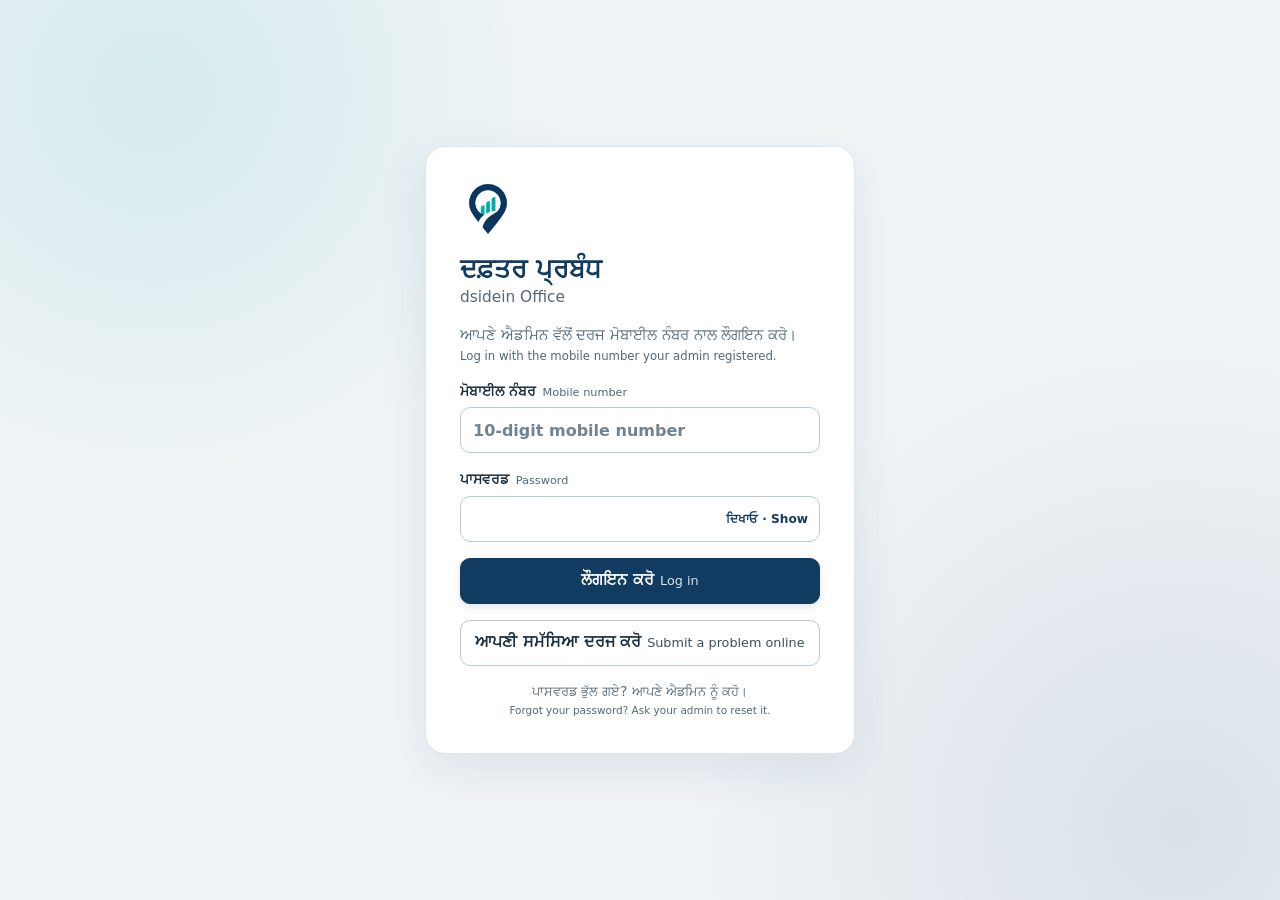
<file: index.html>
<!doctype html>
<html lang="en">
<head>
<meta charset="utf-8">
<meta name="viewport" content="width=device-width, initial-scale=1">
<meta name="robots" content="noindex, nofollow">
<meta name="theme-color" content="#0e3561">
<meta http-equiv="Content-Security-Policy" content="default-src 'self'; script-src 'self'; style-src 'self' 'unsafe-inline' https://fonts.googleapis.com; font-src https://fonts.gstatic.com; img-src 'self' data: blob: https://*.supabase.co; connect-src 'self' https://*.supabase.co wss://*.supabase.co; base-uri 'none'; form-action 'self'; object-src 'none'">
<title>dsidein Office</title>
<link rel="icon" href="favicon.ico" sizes="any">
<link rel="icon" type="image/png" sizes="32x32" href="assets/icons/icon-32.png">
<link rel="apple-touch-icon" href="assets/icons/apple-touch-icon.png">
<link rel="preconnect" href="https://fonts.googleapis.com">
<link rel="preconnect" href="https://fonts.gstatic.com" crossorigin>
<link href="https://fonts.googleapis.com/css2?family=Inter:wght@400;500;600;700&family=Noto+Sans+Gurmukhi:wght@400;500;600;700&display=swap" rel="stylesheet">
<link rel="stylesheet" href="assets/app.css?v=7">
</head>
<body>
  <div id="root"><div class="splash"><span class="spinner"></span></div></div>
  <dialog id="dlg"></dialog>
  <div class="toasts" id="toasts" aria-live="polite"></div>
  <script type="module" src="assets/app.js?v=7"></script>
</body>
</html>
</file>
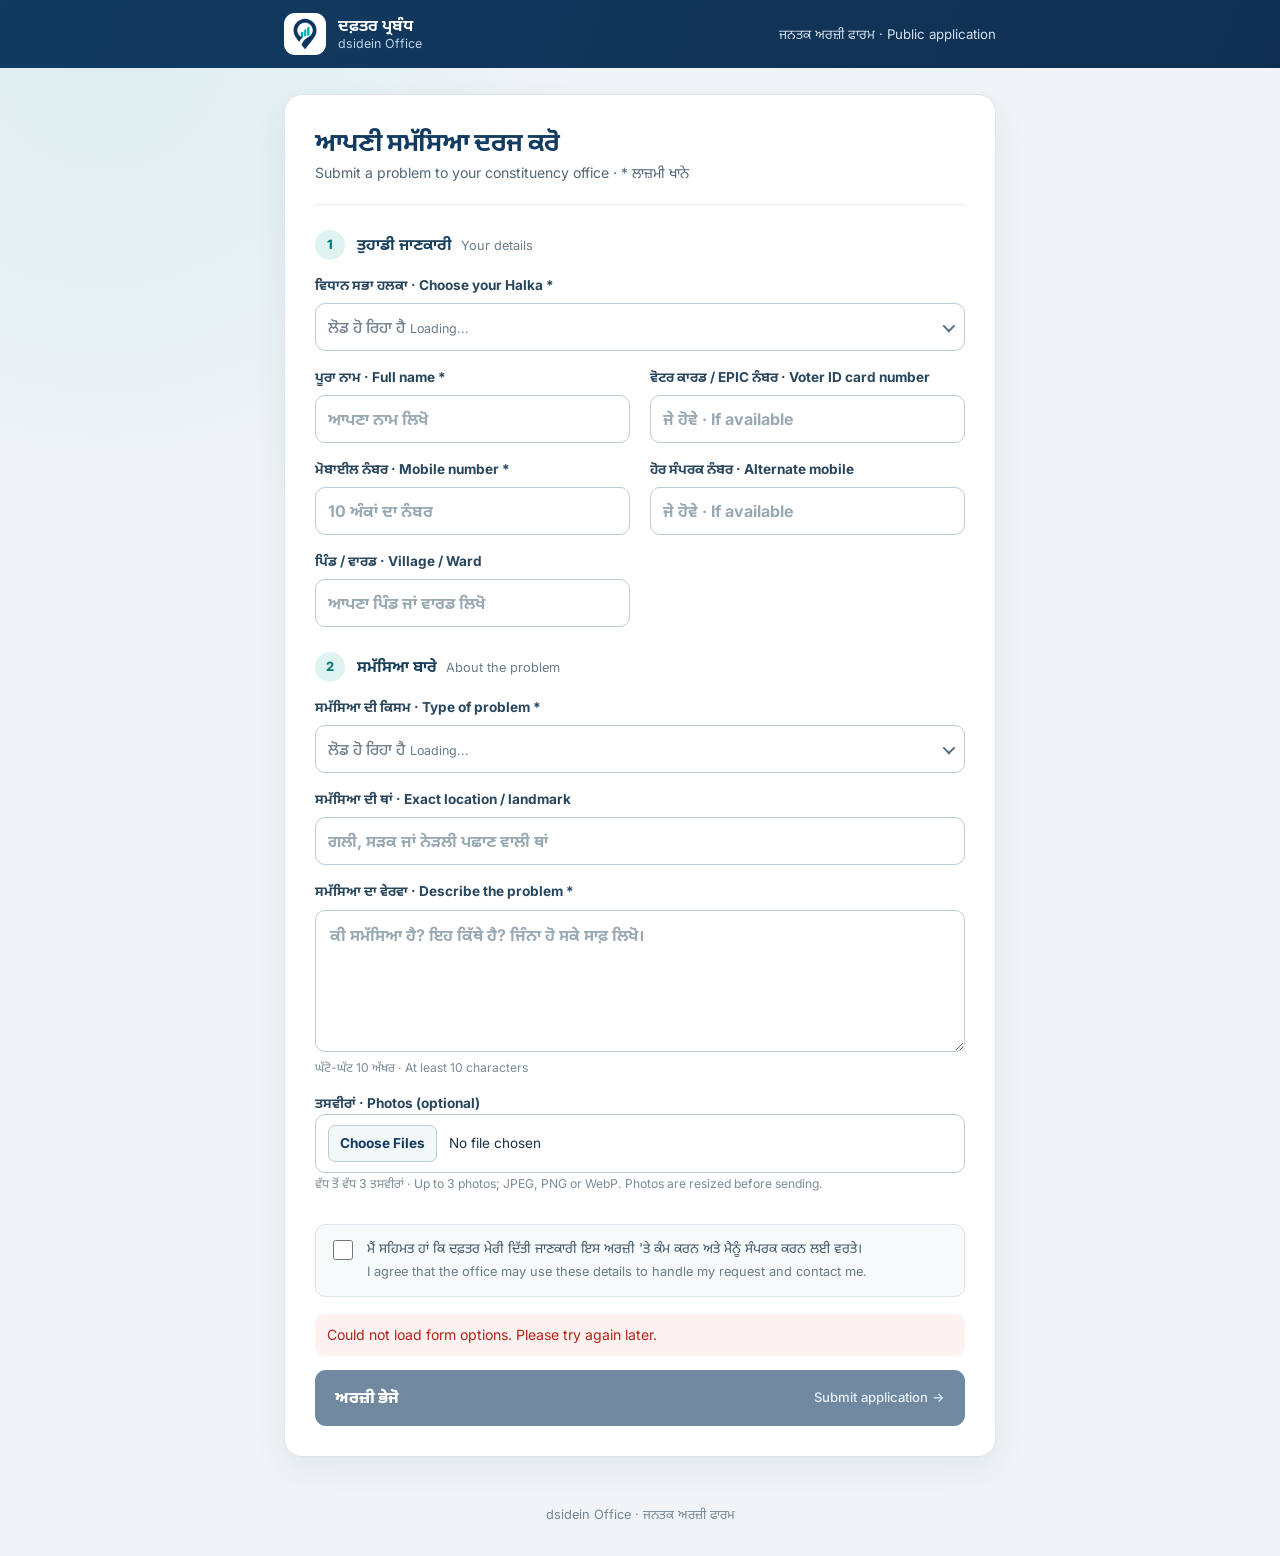
<file: apply/index.html>
<!doctype html>
<html lang="pa">
<head>
<meta charset="utf-8">
<meta name="viewport" content="width=device-width, initial-scale=1">
<title>ਅਰਜ਼ੀ ਦਰਜ ਕਰੋ · dsidein Office</title>
<meta name="description" content="ਆਪਣੀ ਸਮੱਸਿਆ ਹਲਕੇ ਦੇ ਦਫ਼ਤਰ ਤੱਕ ਪਹੁੰਚਾਓ। Submit a problem to your constituency office.">
<link rel="icon" href="../favicon.ico">
<link rel="preconnect" href="https://fonts.googleapis.com">
<link rel="preconnect" href="https://fonts.gstatic.com" crossorigin>
<link href="https://fonts.googleapis.com/css2?family=Inter:wght@400;500;600;700&family=Noto+Sans+Gurmukhi:wght@400;500;600;700&display=swap" rel="stylesheet">
<link rel="stylesheet" href="../assets/app.css?v=6">
<link rel="stylesheet" href="../assets/online.css?v=5">
</head>
<body class="intake-page">
<header class="intake-top"><div class="intake-top-inner"><div class="intake-brand"><img src="../assets/icons/icon-192.png" alt=""><span><strong>ਦਫ਼ਤਰ ਪ੍ਰਬੰਧ</strong><small>dsidein Office</small></span></div><span class="intake-top-label">ਜਨਤਕ ਅਰਜ਼ੀ ਫਾਰਮ · Public application</span></div></header>
<main class="intake-layout">
  <section class="intake-card" id="form-card" aria-labelledby="form-title">
    <div class="intake-card-head"><h1 id="form-title">ਆਪਣੀ ਸਮੱਸਿਆ ਦਰਜ ਕਰੋ</h1><p id="form-intro">Submit a problem to your constituency office · * ਲਾਜ਼ਮੀ ਖਾਨੇ</p></div>
    <form id="online-form" novalidate>
      <div class="intake-section-title"><span>1</span><strong>ਤੁਹਾਡੀ ਜਾਣਕਾਰੀ <small>Your details</small></strong></div>
      <div class="intake-grid">
        <label class="fl wide" id="halka-field"><span>ਵਿਧਾਨ ਸਭਾ ਹਲਕਾ · Choose your Halka *</span><select class="inp" name="constituency_id" required><option value="">ਲੋਡ ਹੋ ਰਿਹਾ ਹੈ · Loading...</option></select></label>
        <label class="fl"><span>ਪੂਰਾ ਨਾਮ · Full name *</span><input class="inp" name="name" maxlength="120" autocomplete="name" placeholder="ਆਪਣਾ ਨਾਮ ਲਿਖੋ" required></label>
        <label class="fl"><span>ਵੋਟਰ ਕਾਰਡ / EPIC ਨੰਬਰ · Voter ID card number</span><input class="inp" name="voter_id" maxlength="20" autocomplete="off" placeholder="ਜੇ ਹੋਵੇ · If available"></label>
        <label class="fl"><span>ਮੋਬਾਈਲ ਨੰਬਰ · Mobile number *</span><input class="inp" name="mobile" type="tel" inputmode="numeric" pattern="[6-9][0-9]{9}" maxlength="10" autocomplete="tel" placeholder="10 ਅੰਕਾਂ ਦਾ ਨੰਬਰ" required></label>
        <label class="fl"><span>ਹੋਰ ਸੰਪਰਕ ਨੰਬਰ · Alternate mobile</span><input class="inp" name="mobile2" type="tel" inputmode="numeric" pattern="[6-9][0-9]{9}" maxlength="10" placeholder="ਜੇ ਹੋਵੇ · If available"></label>
        <label class="fl"><span>ਪਿੰਡ / ਵਾਰਡ · Village / Ward</span><input class="inp" name="village" maxlength="120" placeholder="ਆਪਣਾ ਪਿੰਡ ਜਾਂ ਵਾਰਡ ਲਿਖੋ"></label>
      </div>
      <div class="intake-section-title"><span>2</span><strong>ਸਮੱਸਿਆ ਬਾਰੇ <small>About the problem</small></strong></div>
      <div class="intake-grid">
        <label class="fl wide"><span>ਸਮੱਸਿਆ ਦੀ ਕਿਸਮ · Type of problem *</span><select class="inp" name="category" required><option value="">ਲੋਡ ਹੋ ਰਿਹਾ ਹੈ · Loading...</option></select></label>
        <label class="fl wide"><span>ਸਮੱਸਿਆ ਦੀ ਥਾਂ · Exact location / landmark</span><input class="inp" name="location" maxlength="160" placeholder="ਗਲੀ, ਸੜਕ ਜਾਂ ਨੇੜਲੀ ਪਛਾਣ ਵਾਲੀ ਥਾਂ"></label>
        <label class="fl wide"><span>ਸਮੱਸਿਆ ਦਾ ਵੇਰਵਾ · Describe the problem *</span><textarea class="inp" name="details" maxlength="3000" minlength="10" placeholder="ਕੀ ਸਮੱਸਿਆ ਹੈ? ਇਹ ਕਿੱਥੇ ਹੈ? ਜਿੰਨਾ ਹੋ ਸਕੇ ਸਾਫ਼ ਲਿਖੋ।" required></textarea><small class="intake-help">ਘੱਟੋ-ਘੱਟ 10 ਅੱਖਰ · At least 10 characters</small></label>
        <div class="fl wide"><label for="intake-images">ਤਸਵੀਰਾਂ · Photos (optional)</label><input class="inp intake-file" id="intake-images" name="images" type="file" accept="image/jpeg,image/png,image/webp" multiple><small class="intake-help" id="photo-help">ਵੱਧ ਤੋਂ ਵੱਧ 3 ਤਸਵੀਰਾਂ · Up to 3 photos; JPEG, PNG or WebP. Photos are resized before sending.</small><div class="intake-photo-list" id="photo-list" aria-live="polite"></div></div>
      </div>
      <label class="intake-consent"><input type="checkbox" name="consent" required><span>ਮੈਂ ਸਹਿਮਤ ਹਾਂ ਕਿ ਦਫ਼ਤਰ ਮੇਰੀ ਦਿੱਤੀ ਜਾਣਕਾਰੀ ਇਸ ਅਰਜ਼ੀ 'ਤੇ ਕੰਮ ਕਰਨ ਅਤੇ ਮੈਨੂੰ ਸੰਪਰਕ ਕਰਨ ਲਈ ਵਰਤੇ।<small>I agree that the office may use these details to handle my request and contact me.</small></span></label>
      <input class="intake-honeypot" type="text" name="website" tabindex="-1" autocomplete="off" aria-hidden="true">
      <p class="err" id="form-error" role="alert"></p>
      <button class="intake-submit" id="submit-button" type="submit" disabled>ਅਰਜ਼ੀ ਭੇਜੋ <span>Submit application <span aria-hidden="true">→</span></span></button>
    </form>
  </section>
  <section class="intake-card intake-done" id="done-card" role="status" hidden><div class="intake-success-icon" aria-hidden="true">✓</div><h2>ਅਰਜ਼ੀ ਮਿਲ ਗਈ</h2><p>Application received</p><div class="intake-reference"><small>ਆਪਣਾ ਰੈਫਰੈਂਸ ਨੰਬਰ ਸੰਭਾਲੋ · Keep your reference number</small><strong id="reference"></strong></div><p id="done-office">ਦਫ਼ਤਰ ਦਾ ਸਟਾਫ਼ ਇਸ ਨੂੰ ਦੇਖੇਗਾ।<br><small>Office staff will review your application.</small></p><p class="intake-warning" id="image-warning" hidden>ਅਰਜ਼ੀ ਮਿਲ ਗਈ, ਪਰ ਕੁਝ ਤਸਵੀਰਾਂ ਨਹੀਂ ਪਹੁੰਚੀਆਂ। · Application received, but some photos could not be attached.</p></section>
</main>
<footer class="intake-footer">dsidein Office · ਜਨਤਕ ਅਰਜ਼ੀ ਫਾਰਮ</footer>
<script type="module" src="../assets/online.js?v=7"></script>
</body>
</html>
</file>
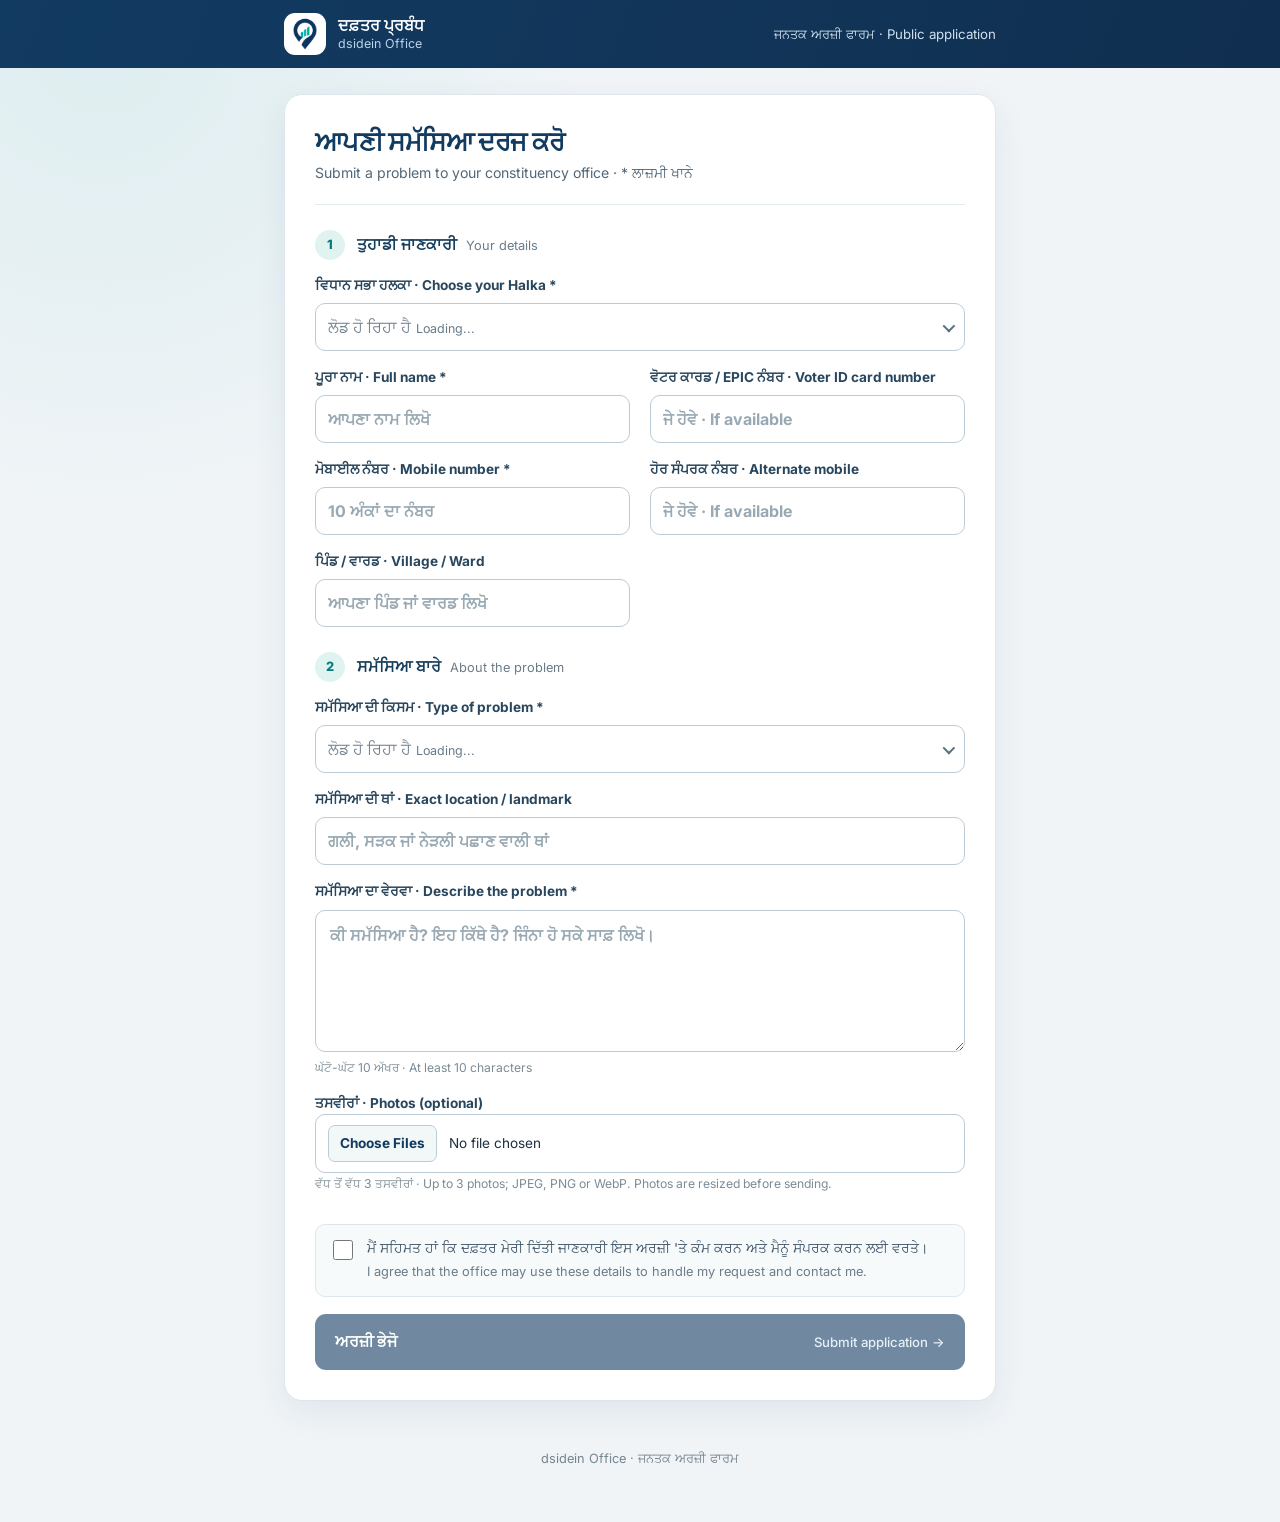
<file: online.html>
<!doctype html>
<html lang="en"><head><meta charset="utf-8"><meta name="viewport" content="width=device-width, initial-scale=1"><meta http-equiv="refresh" content="0;url=apply/"><title>Application form</title></head><body><p><a href="apply/">Open the application form</a></p></body></html>
</file>
<file: assets/app.css>
:root {
  --navy: #0e3561;
  --navy-2: #17456f;
  --teal: #02aeac;
  --teal-ink: #067c7b;
  --bg: #f4f6f9;
  --surface: #ffffff;
  --text: #17202b;
  --muted: #5e6875;
  --line: #e1e6ec;
  --line-strong: #c9d0d9;
  --danger: #b42318;
  --ok: #067647;
  --radius: 12px;
  --shadow: 0 1px 2px rgba(16, 24, 40, .04), 0 4px 14px rgba(16, 24, 40, .05);
  --font: "Inter", "Noto Sans Gurmukhi", system-ui, -apple-system, "Segoe UI", sans-serif;
}
* { box-sizing: border-box; }
[hidden] { display: none !important; }
body { margin: 0; font-family: var(--font); font-size: 15px; line-height: 1.5; color: var(--text); background: var(--bg); -webkit-font-smoothing: antialiased; }
h1, h2 { margin: 0; font-weight: 700; line-height: 1.3; }
a { color: inherit; }
.muted { color: var(--muted); }
.small { font-size: .84rem; }
.center { text-align: center; align-self: center; }
.splash { min-height: 100vh; display: grid; place-items: center; }
.spinner { width: 28px; height: 28px; border: 3px solid var(--line); border-top-color: var(--navy); border-radius: 50%; animation: spin .8s linear infinite; }
@keyframes spin { to { transform: rotate(360deg); } }

/* ---------- controls ---------- */
.inp {
  display: block; width: 100%; height: 42px; padding: 0 12px;
  font: inherit; font-size: 16px; color: var(--text);
  background: var(--surface); border: 1px solid var(--line-strong); border-radius: 9px;
  transition: border-color .15s, box-shadow .15s;
}
.inp:focus { outline: none; border-color: var(--navy); box-shadow: 0 0 0 3px rgba(14, 53, 97, .14); }
select.inp { cursor: pointer; }
.cs-wrap { position: relative; display: block; width: 100%; min-width: 0; }
.cs-native { position: absolute !important; width: 1px !important; height: 1px !important; opacity: 0; pointer-events: none; }
.cs-trigger.inp { width: 100%; display: flex; align-items: center; justify-content: space-between; gap: 10px; text-align: left; cursor: pointer; font-weight: 500; white-space: nowrap; }
.cs-trigger:hover { border-color: #829aab; background: #fbfdfd; }
.cs-trigger.cs-open, .cs-trigger:focus-visible { outline: none; border-color: var(--teal-ink); box-shadow: 0 0 0 3px rgba(2, 174, 172, .15); }
.cs-trigger.cs-empty .cs-value { color: #71818e; }
.cs-value { min-width: 0; overflow: hidden; text-overflow: ellipsis; white-space: nowrap; }
.cs-value small { color: #667b89; font-size: .78em; font-weight: 400; margin-left: 5px; }
.cs-chevron { flex: none; width: 9px; height: 9px; border-right: 2px solid #557081; border-bottom: 2px solid #557081; transform: rotate(45deg) translateY(-2px); transition: transform .16s; }
.cs-open .cs-chevron { transform: rotate(225deg) translate(-2px, -1px); }
.cs-menu:popover-open { position: fixed; inset: auto; margin: 0; padding: 5px; overflow-y: auto; overscroll-behavior: contain; background: #fff; border: 1px solid #cbd9df; border-radius: 12px; box-shadow: 0 16px 42px rgba(14, 53, 97, .2); color: var(--text); }
.cs-option { display: flex; flex-direction: column; align-items: flex-start; width: 100%; padding: 9px 11px; border: 0; border-radius: 8px; background: transparent; color: #213b50; font: inherit; font-size: .9rem; text-align: left; line-height: 1.25; cursor: pointer; }
.cs-option small { color: #6b7e8b; font-size: .78rem; margin-top: 2px; }
.cs-option:hover, .cs-option:focus-visible { outline: none; background: #e9f5f4; }
.cs-option[aria-selected="true"] { color: #0e3561; background: #edf4f8; font-weight: 700; }
.cs-option:disabled { color: #8c9ba5; cursor: default; }
.btn {
  display: inline-flex; align-items: center; justify-content: center; gap: 6px;
  min-height: 40px; padding: 0 16px; white-space: nowrap; text-decoration: none;
  font: inherit; font-size: .9rem; font-weight: 600; color: var(--text);
  background: var(--surface); border: 1px solid var(--line-strong); border-radius: 9px; cursor: pointer;
  transition: background .15s, border-color .15s;
}
.btn:hover { background: #f4f6f8; }
.btn:disabled { opacity: .55; cursor: wait; }
.btn:focus-visible, .link:focus-visible, .card:focus-visible, .icon-btn:focus-visible { outline: 2px solid var(--teal); outline-offset: 2px; }
.btn.primary { color: #fff; background: var(--navy); border-color: var(--navy); }
.btn.primary:hover { background: var(--navy-2); }
.btn.sm { min-height: 32px; padding: 0 11px; font-size: .82rem; }
.btn.wide { width: 100%; min-height: 46px; font-size: 1rem; }
.btn.ghost-light { color: #fff; background: transparent; border-color: rgba(255, 255, 255, .3); }
.btn.ghost-light:hover { background: rgba(255, 255, 255, .1); }
.icon-btn { width: 34px; height: 34px; display: grid; place-items: center; border: 0; border-radius: 8px; background: none; color: var(--muted); font-size: .95rem; cursor: pointer; }
.icon-btn:hover { background: #f1f3f6; }
.link { background: none; border: 0; padding: 4px; font: inherit; font-size: .88rem; color: var(--navy); cursor: pointer; }
.link:hover { text-decoration: underline; }
label.fl { display: flex; flex-direction: column; gap: 5px; font-size: .86rem; font-weight: 600; min-width: 0; }
.err { margin: 0; color: var(--danger); font-size: .88rem; }
.err:empty { display: none; }
.warn-text { color: #b54708; font-style: normal; }

/* ---------- login ---------- */
.login { min-height: 100vh; display: grid; grid-template-columns: minmax(0, 1fr); place-items: center; padding: 24px 16px; }
.login-card { width: 100%; max-width: 400px; display: flex; flex-direction: column; gap: 14px; padding: 30px 26px; background: var(--surface); border-radius: 16px; border: 1px solid var(--line); box-shadow: var(--shadow); }
.login-logo { width: 52px; height: 52px; object-fit: contain; }
.login-card h1 { font-size: 1.45rem; }
.login-card p { margin: 0; }
.demo-box { padding: 12px; border-radius: 10px; background: #fff8e6; color: #7a4d00; font-size: .84rem; }
.demo-btns { display: grid; grid-template-columns: repeat(2, minmax(0, 1fr)); gap: 6px; margin-top: 8px; }
.demo-btns .btn { white-space: normal; line-height: 1.2; padding: 4px 8px; }

/* ---------- layout ---------- */
.app { display: flex; min-height: 100vh; }
.side { position: sticky; top: 0; width: 236px; height: 100vh; flex: none; display: flex; flex-direction: column; padding: 16px 12px; color: #fff; background: var(--navy); }
.side-brand { display: flex; align-items: center; gap: 10px; padding: 4px 6px 18px; }
.side-brand img { width: 34px; height: 34px; padding: 3px; object-fit: contain; background: #fff; border-radius: 9px; }
.side-brand strong, .side-me strong { display: block; line-height: 1.25; }
.side-brand small, .side-me small { display: block; font-size: .76rem; color: rgba(255, 255, 255, .7); }
.side-nav { flex: 1; display: flex; flex-direction: column; gap: 2px; overflow-y: auto; }
.side-nav a { display: flex; align-items: center; gap: 11px; padding: 10px 11px; border-radius: 9px; font-weight: 500; font-size: .92rem; text-decoration: none; color: rgba(255, 255, 255, .82); transition: background .15s; }
.side-nav a:hover { background: rgba(255, 255, 255, .08); }
.side-nav a.active { color: #fff; background: rgba(255, 255, 255, .14); box-shadow: inset 3px 0 0 var(--teal); }
svg { width: 19px; height: 19px; flex: none; fill: none; stroke: currentColor; stroke-width: 1.8; stroke-linecap: round; stroke-linejoin: round; }
.side-me { display: flex; flex-direction: column; gap: 10px; padding: 14px 6px 2px; border-top: 1px solid rgba(255, 255, 255, .15); }
.main { flex: 1; min-width: 0; }
.view { max-width: 1040px; margin: 0 auto; padding: 26px 26px 60px; }
.mobile-top, .bottom-nav { display: none; }
.demo-bar { padding: 7px 16px; background: #fff8e6; color: #7a4d00; font-size: .82rem; text-align: center; border-bottom: 1px solid #fbe3a8; }

.page-head { display: flex; justify-content: space-between; align-items: flex-start; flex-wrap: wrap; gap: 12px; margin-bottom: 18px; }
.page-head h1 { font-size: 1.45rem; }
.page-head p { margin: 3px 0 0; color: var(--muted); font-size: .9rem; }
.head-actions { display: flex; flex-wrap: wrap; gap: 8px; }
.sec { font-size: 1.02rem; margin: 22px 0 10px; }
.panel { background: var(--surface); border: 1px solid var(--line); border-radius: var(--radius); box-shadow: var(--shadow); padding: 16px; margin-bottom: 14px; }
.panel h2 { font-size: 1rem; margin-bottom: 8px; }
.panel p { margin: 0; }
.panel.narrow { max-width: 460px; display: flex; flex-direction: column; gap: 12px; align-items: stretch; }
.panel.narrow .btn { align-self: flex-start; }
.panel.soon { border-style: dashed; box-shadow: none; background: transparent; }
.add-row { display: flex; flex-wrap: wrap; gap: 8px; }
.add-row .inp { flex: 1 1 220px; width: auto; }
.picker { max-width: 320px; margin-bottom: 14px; }

/* ---------- stats and cards ---------- */
.stats { display: grid; grid-template-columns: repeat(auto-fit, minmax(150px, 1fr)); gap: 12px; margin-bottom: 14px; }
.stat { padding: 14px 16px; background: var(--surface); border: 1px solid var(--line); border-radius: var(--radius); box-shadow: var(--shadow); }
.stat span { display: block; font-size: .84rem; font-weight: 600; color: var(--muted); }
.stat b { display: block; margin-top: 2px; font-size: 1.75rem; font-weight: 700; color: var(--navy); font-variant-numeric: tabular-nums; }
.meter { height: 8px; margin-bottom: 7px; background: #e9edf2; border-radius: 4px; overflow: hidden; }
.meter i { display: block; height: 100%; background: var(--teal); border-radius: 4px; }
.meter.warn i { background: #dc6803; }
.cards { display: grid; grid-template-columns: repeat(auto-fill, minmax(250px, 1fr)); gap: 12px; }
.card {
  position: relative; display: flex; flex-direction: column; gap: 6px; padding: 16px; text-align: left; font: inherit; color: var(--text); cursor: pointer;
  background: var(--surface); border: 1px solid var(--line); border-radius: var(--radius); box-shadow: var(--shadow);
  transition: border-color .15s, box-shadow .15s, transform .15s;
}
.card:hover { transform: translateY(-2px); border-color: var(--teal); box-shadow: 0 8px 22px rgba(16, 24, 40, .09); }
.card.off { opacity: .65; }
.card-title { font-weight: 700; font-size: 1.05rem; padding-right: 36px; }
.card-title small { font-weight: 500; color: var(--muted); }
.card-meta { font-size: .84rem; color: var(--muted); }
.card-nums { display: flex; flex-wrap: wrap; gap: 4px 14px; margin-top: 6px; padding-top: 10px; border-top: 1px solid #edf0f4; font-size: .8rem; color: var(--muted); }
.card-nums b { color: var(--navy); font-size: .95rem; }
.tag { position: absolute; top: 14px; right: 14px; padding: 1px 8px; border-radius: 6px; font-size: .72rem; font-weight: 600; background: #eef0f3; color: var(--muted); }

/* ---------- lists ---------- */
.list { background: var(--surface); border: 1px solid var(--line); border-radius: var(--radius); box-shadow: var(--shadow); overflow: hidden; }
.row { display: flex; align-items: center; flex-wrap: wrap; gap: 8px 12px; padding: 12px 16px; }
.row + .row { border-top: 1px solid #edf0f4; }
.row.is-off { background: #fafbfc; }
.row.is-off .row-main { opacity: .6; }
.row-main { flex: 1 1 240px; min-width: 0; }
.row-main strong { display: block; font-weight: 600; }
.row.log .row-main strong { display: inline; }
.row-main small { display: block; font-size: .82rem; color: var(--muted); }
.row-main small.inline { display: inline; font-weight: 500; }
.row-main a { text-decoration: none; }
.row-main a:hover { text-decoration: underline; }
.row-btns { display: flex; flex-wrap: wrap; gap: 6px; }
.count { min-width: 26px; padding: 1px 8px; text-align: center; border-radius: 999px; font-size: .8rem; font-weight: 600; color: var(--navy); background: #e8eef5; }
.chips { display: flex; flex-wrap: wrap; gap: 6px; }
.chips.tight { margin-top: 5px; }
.chip { padding: 2px 9px; border-radius: 6px; font-size: .78rem; font-weight: 500; color: var(--teal-ink); background: #e4f6f5; }
.badge { padding: 2px 9px; border-radius: 6px; font-size: .76rem; font-weight: 600; white-space: nowrap; }
.r-constituency_admin { color: #fff; background: var(--navy); }
.r-staff { color: #1849a9; background: #eaf1ff; }
.r-officer { color: var(--teal-ink); background: #e4f6f5; }
.r-main_admin { color: #fff; background: #111827; }
.dot { display: inline-flex; align-items: center; gap: 5px; font-size: .78rem; font-weight: 500; color: var(--muted); white-space: nowrap; }
.dot::before { content: ""; width: 7px; height: 7px; border-radius: 50%; background: #a0a9b5; }
.dot.on { color: var(--ok); }
.dot.on::before { background: #12b76a; }
.empty { text-align: center; padding: 34px 16px; }
.empty p { margin: 4px 0 14px; color: var(--muted); }
.filters { display: flex; flex-wrap: wrap; align-items: flex-end; gap: 10px 12px; }
.filters .fl { flex: 1 1 150px; }
.filters .fl.grow { flex: 2 1 220px; }
.filters .picker { max-width: none; margin: 0; }
.details { display: grid; grid-template-columns: repeat(auto-fit, minmax(190px, 1fr)); gap: 12px 18px; }
.details span { display: block; font-size: .8rem; color: var(--muted); }
.details b { font-weight: 600; }

/* ---------- dialog ---------- */
dialog { width: min(480px, calc(100% - 24px)); max-height: calc(100dvh - 24px); padding: 0; border: 0; border-radius: 16px; color: inherit; box-shadow: 0 24px 60px rgba(16, 24, 40, .3); }
dialog::backdrop { background: rgba(16, 24, 40, .45); }
.dlg { display: flex; flex-direction: column; max-height: calc(100dvh - 24px); }
.dlg header { display: flex; justify-content: space-between; align-items: center; gap: 10px; padding: 14px 18px; border-bottom: 1px solid var(--line); }
.dlg h2 { font-size: 1.05rem; }
.dlg-body { display: flex; flex-direction: column; gap: 12px; padding: 16px 18px; overflow-y: auto; }
.dlg-body p { margin: 0; }
.dlg footer { display: flex; justify-content: flex-end; gap: 8px; padding: 12px 18px; border-top: 1px solid var(--line); background: #f8f9fb; }
.checks { margin: 0; padding: 10px 12px; border: 1px solid var(--line-strong); border-radius: 9px; display: grid; grid-template-columns: 1fr 1fr; gap: 6px 12px; }
.checks legend { padding: 0 5px; font-size: .86rem; font-weight: 600; }
.check { display: flex; align-items: center; gap: 8px; min-height: 28px; font-size: .9rem; cursor: pointer; }
.check input { width: 17px; height: 17px; margin: 0; accent-color: var(--navy); }
.cred { display: grid; grid-template-columns: auto 1fr; gap: 6px 14px; padding: 12px 14px; background: #f4f6f9; border-radius: 10px; }
.cred span { color: var(--muted); font-size: .86rem; }
.cred b { font-family: ui-monospace, Consolas, monospace; font-size: 1rem; user-select: all; word-break: break-all; }
.warn-box { padding: 9px 12px; border-radius: 8px; font-size: .86rem; color: #7a4d00; background: #fff8e6; }

.toasts { position: fixed; top: 14px; left: 50%; transform: translateX(-50%); z-index: 90; display: flex; flex-direction: column; gap: 8px; width: max-content; max-width: calc(100% - 24px); }
.toast { padding: 10px 15px; border-radius: 9px; font-size: .88rem; color: #fff; background: #17202b; box-shadow: 0 8px 24px rgba(16, 24, 40, .22); transition: opacity .3s; }
.toast.ok { background: var(--ok); }
.toast.err { background: var(--danger); }
.toast.out { opacity: 0; }

/* ---------- phones ---------- */
@media (max-width: 760px) {
  .side { display: none; }
  .mobile-top { position: sticky; top: 0; z-index: 20; display: flex; align-items: center; gap: 10px; padding: 9px 14px; background: var(--surface); border-bottom: 1px solid var(--line); }
  .mobile-top img { width: 30px; height: 30px; object-fit: contain; }
  .mobile-top div { flex: 1; min-width: 0; }
  .mobile-top strong { display: block; font-size: .95rem; line-height: 1.2; }
  .mobile-top small { display: block; font-size: .74rem; color: var(--muted); white-space: nowrap; overflow: hidden; text-overflow: ellipsis; }
  .view { padding: 16px 12px 88px; }
  .page-head h1 { font-size: 1.28rem; }
  .head-actions, .head-actions .btn { width: 100%; }
  .stats { grid-template-columns: 1fr 1fr; gap: 10px; }
  .stat b { font-size: 1.45rem; }
  .cards { grid-template-columns: 1fr; }
  .bottom-nav {
    position: fixed; left: 0; right: 0; bottom: 0; z-index: 30; display: flex;
    padding-bottom: env(safe-area-inset-bottom); background: var(--surface); border-top: 1px solid var(--line);
  }
  .bottom-nav a { flex: 1; min-width: 0; display: flex; flex-direction: column; align-items: center; gap: 2px; padding: 7px 2px 6px; font-size: .66rem; font-weight: 500; text-decoration: none; color: var(--muted); }
  .bottom-nav a span { max-width: 100%; white-space: nowrap; overflow: hidden; text-overflow: ellipsis; }
  .bottom-nav a.active { color: var(--navy); font-weight: 700; box-shadow: inset 0 2px 0 var(--teal); }
  .row-btns { width: 100%; }
  .row-btns .btn { flex: 1 1 auto; }
  .add-row .btn { width: 100%; }
  .filters .fl { flex: 1 1 40%; }
  .filters .fl.grow, .filters .picker { flex: 1 1 100%; }
  dialog { width: 100%; max-width: none; margin: auto 0 0; border-radius: 16px 16px 0 0; }
}
/* ---------- Punjabi with English sub-line ---------- */
.pa { font-weight: inherit; }
.en { font-size: .82em; font-weight: 400; color: var(--muted); }
h1 .en, h2 .en, .stack .en, .stat .en, .tile .en { display: block; font-size: .78em; }
h1 .en { font-size: .6em; margin-top: 1px; }
h2 .en { font-size: .78em; font-weight: 400; }
label.fl .en { margin-left: 2px; }
.btn .en { font-size: .8em; opacity: .85; color: inherit; font-weight: 400; }
.btn.primary .en { color: #fff; }
.side-nav .nav-label { display: flex; flex-direction: column; line-height: 1.2; }
.side-nav .en { font-size: .7rem; color: rgba(255, 255, 255, .6); }
.side-nav a.active .en { color: rgba(255, 255, 255, .85); }
.bottom-nav .nav-label { display: flex; flex-direction: column; align-items: center; line-height: 1.15; max-width: 100%; }
.bottom-nav .pa { font-size: .74rem; }
.bottom-nav .en { font-size: .58rem; }
.badge .en { color: inherit; opacity: .8; }
.dot .en { color: inherit; opacity: .8; }
.row-link { text-decoration: none; color: inherit; }
.row-link:hover strong { text-decoration: underline; }
.link-row { text-decoration: none; color: inherit; transition: background .15s; }
.link-row:hover { background: #f7f9fb; }

/* ---------- applications ---------- */
.tiles { display: grid; grid-template-columns: repeat(auto-fill, minmax(104px, 1fr)); gap: 8px; margin-bottom: 12px; }
.tile {
  display: flex; flex-direction: column; gap: 2px; padding: 10px 11px; text-align: left; cursor: pointer;
  font: inherit; font-size: .84rem; color: var(--text); background: var(--surface);
  border: 1px solid var(--line); border-radius: 10px; box-shadow: var(--shadow); transition: border-color .15s, background .15s;
}
.tile:hover { border-color: var(--line-strong); }
.tile b { font-size: 1.35rem; font-weight: 700; color: var(--navy); line-height: 1.1; font-variant-numeric: tabular-nums; }
.tile.on { border-color: var(--navy); background: #eef3f9; box-shadow: 0 0 0 1px var(--navy); }
.tile:focus-visible { outline: 2px solid var(--teal); outline-offset: 2px; }
.result-count { margin: 0 2px 8px; }
.app-row { align-items: flex-start; }
.app-no { display: block; font-size: .74rem; font-weight: 700; letter-spacing: .03em; color: var(--teal-ink); font-variant-numeric: tabular-nums; }
.app-text { margin: 4px 0 0; font-size: .86rem; color: #3a4552; display: -webkit-box; -webkit-line-clamp: 2; -webkit-box-orient: vertical; overflow: hidden; }
.app-side { display: flex; flex-direction: column; align-items: flex-end; gap: 4px; flex: none; text-align: right; }
.app-side small { font-size: .74rem; color: var(--muted); }
.chip.warn { color: #b54708; background: #fef4e6; }
.chip.plain { color: #344054; background: #eef1f4; }
.st { display: inline-block; padding: 2px 9px; border-radius: 6px; font-size: .78rem; font-weight: 600; white-space: nowrap; }
.st .en { color: inherit; opacity: .8; margin-left: 2px; }
.st-new { color: #b54708; background: #fef4e6; }
.st-assigned { color: #1849a9; background: #eaf1ff; }
.st-in_progress { color: #5925dc; background: #f1edff; }
.st-solved { color: #067647; background: #e7f8ef; }
.st-closed { color: #475467; background: #eef1f4; }
.st-returned { color: #b42318; background: #fdeceb; }
.mini-counts { display: flex; gap: 12px; }
.mc { display: flex; flex-direction: column; align-items: center; min-width: 44px; line-height: 1.15; }
.mc b { font-size: 1.05rem; color: var(--navy); font-variant-numeric: tabular-nums; }
.mc small { font-size: .66rem; color: var(--muted); white-space: nowrap; }
.card-big { font-size: .82rem; color: var(--muted); }
.card-big b { font-size: 1.5rem; font-weight: 700; color: var(--navy); margin-right: 3px; }
.back { display: inline-block; margin-bottom: 10px; font-size: .88rem; font-weight: 600; color: var(--navy); text-decoration: none; }
.back:hover { text-decoration: underline; }

/* ---------- one application ---------- */
.record-tools { display: flex; align-items: center; justify-content: flex-end; gap: 10px; flex-wrap: wrap; }
.record-tools .btn { white-space: nowrap; }
.stepper { display: flex; list-style: none; margin: 0 0 14px; padding: 14px 10px; background: var(--surface); border: 1px solid var(--line); border-radius: var(--radius); box-shadow: var(--shadow); }
.stepper li { position: relative; flex: 1; display: flex; flex-direction: column; align-items: center; gap: 5px; text-align: center; font-size: .78rem; color: var(--muted); }
.stepper li::before { content: ""; position: absolute; top: 13px; left: -50%; width: 100%; height: 2px; background: var(--line-strong); }
.stepper li:first-child::before { display: none; }
.stepper i { position: relative; z-index: 1; width: 28px; height: 28px; display: grid; place-items: center; border-radius: 50%; font-style: normal; font-size: .8rem; font-weight: 700; color: var(--muted); background: #eef1f4; }
.stepper li.done { color: var(--text); }
.stepper li.done i { color: #fff; background: var(--teal); }
.stepper li.done::before, .stepper li.now::before { background: var(--teal); }
.stepper li.now { color: var(--navy); font-weight: 700; }
.stepper li.now i { color: #fff; background: var(--navy); box-shadow: 0 0 0 4px #dfe8f2; }
.stepper.back-state li.now i { background: var(--danger); box-shadow: 0 0 0 4px #fdeceb; }
.detail-grid { display: grid; grid-template-columns: minmax(0, 3fr) minmax(0, 2fr); gap: 14px; align-items: start; margin-top: 14px; }
.details.one { grid-template-columns: 1fr; }
.details .en { display: inline; }
.details a { text-decoration: none; color: var(--navy); }
.details a:hover { text-decoration: underline; }
.top-gap { margin-top: 12px; padding-top: 12px; border-top: 1px solid #edf0f4; }
.pre { white-space: pre-wrap; word-break: break-word; margin: 0; }
.timeline { list-style: none; margin: 4px 0 0; padding: 0; }
.timeline li { position: relative; display: flex; gap: 12px; padding-bottom: 16px; }
.timeline li:last-child { padding-bottom: 0; }
.timeline li:not(:last-child)::before { content: ""; position: absolute; left: 6px; top: 16px; bottom: -2px; width: 2px; background: var(--line); }
.tl-dot { flex: none; width: 14px; height: 14px; margin-top: 4px; border-radius: 50%; border: 3px solid currentColor; background: #fff !important; }
.timeline p { margin: 5px 0 2px; font-size: .9rem; }
.timeline small { display: block; font-size: .76rem; color: var(--muted); }
.usage { margin-top: 16px; }
.usage p { font-size: .84rem; }
.check .stack .en { font-size: .74rem; }

@media (max-width: 980px) {
  .detail-grid { grid-template-columns: minmax(0, 1fr); }
}
@media (max-width: 760px) {
  .tiles { grid-template-columns: repeat(3, minmax(0, 1fr)); gap: 6px; }
  .tile { padding: 8px 9px; font-size: .78rem; }
  .tile b { font-size: 1.15rem; }
  .bottom-nav { overflow-x: auto; scrollbar-width: none; }
  .bottom-nav::-webkit-scrollbar { display: none; }
  .bottom-nav a { flex: 1 0 66px; }
  .bottom-nav .nav-label { overflow: hidden; }
  .bottom-nav .nav-label .en, .bottom-nav .nav-label .pa { max-width: 100%; white-space: nowrap; overflow: hidden; text-overflow: ellipsis; }
  .app-row .app-side { flex-direction: row; justify-content: space-between; align-items: center; width: 100%; }
  .stepper { padding: 12px 2px; }
  .stepper li { font-size: .68rem; }
  .stepper i { width: 24px; height: 24px; }
  .stepper li::before { top: 11px; }
  .checks { grid-template-columns: minmax(0, 1fr) minmax(0, 1fr); }
}

/* ---------- application form ---------- */
.req { color: var(--danger); font-weight: 700; }
.form-grid { display: grid; grid-template-columns: repeat(2, minmax(0, 1fr)); gap: 14px 22px; margin-bottom: 14px; }
.app-form > .fl { margin-bottom: 14px; }
.portal { margin-left: 6px; font-size: .78rem; font-weight: 600; color: #b42318; }
.fixed { display: flex; flex-direction: column; justify-content: center; min-height: 42px; padding: 4px 12px; border-radius: 9px; background: #f1f4f8; font-weight: 600; }
.rt-wrap { border: 1px solid var(--line-strong); border-radius: 9px; overflow: hidden; }
.rt-wrap:focus-within { border-color: var(--navy); box-shadow: 0 0 0 3px rgba(14, 53, 97, .14); }
.rt-bar { display: flex; gap: 2px; padding: 5px; background: #f4f6f9; border-bottom: 1px solid var(--line); }
.rt-bar button { min-width: 36px; height: 32px; padding: 0 8px; border: 1px solid transparent; border-radius: 6px; background: none; font: inherit; font-size: .88rem; cursor: pointer; }
.rt-bar button:hover { background: #fff; border-color: var(--line-strong); }
.rt { min-height: 150px; padding: 10px 12px; font-weight: 400; font-size: 16px; line-height: 1.55; outline: none; }
.rich { line-height: 1.6; word-break: break-word; }
.rich ul, .rich ol, .rt ul, .rt ol { margin: 4px 0; padding-left: 22px; }
.rich p { margin: 0 0 6px; }
.slots { display: grid; grid-template-columns: repeat(4, minmax(0, 1fr)); gap: 10px; font-weight: 400; }
.slots.two { grid-template-columns: repeat(2, minmax(0, 1fr)); }
.slot { position: relative; display: grid; place-items: center; height: 104px; overflow: hidden; text-align: center; color: var(--muted); font-size: .84rem; background: #f8f9fb; border: 1.5px dashed var(--line-strong); border-radius: 10px; cursor: pointer; }
.slot:hover { border-color: var(--navy); }
.slot input { position: absolute; inset: 0; opacity: 0; cursor: pointer; z-index: 2; }
.slot-empty .en { display: block; }
.slot-preview { position: absolute; inset: 0; width: 100%; height: 100%; object-fit: cover; }
.form-end { display: flex; justify-content: flex-end; margin-top: 8px; }
.btn.big { min-height: 48px; padding: 0 30px; font-size: 1rem; }
.done-card { text-align: center; padding: 34px 18px; }
.done-tick { width: 58px; height: 58px; margin: 0 auto 12px; display: grid; place-items: center; border-radius: 50%; font-size: 1.6rem; color: #fff; background: var(--ok); }
.done-card h1 { font-size: 1.3rem; }
.app-no.big { font-size: 1.15rem; margin: 10px 0 2px; }
.done-btns { display: flex; flex-wrap: wrap; justify-content: center; gap: 8px; margin-top: 18px; }
textarea.inp.area { height: auto; min-height: 92px; padding: 9px 12px; resize: vertical; line-height: 1.5; }

/* ---------- actions, images, nav count ---------- */
.action-bar { display: flex; flex-wrap: wrap; gap: 8px; margin-bottom: 14px; }
.action-bar .warn-box { flex: 1 1 100%; margin: 0; }
.btn.danger { color: var(--danger); border-color: #f0b9b4; }
.btn.danger:hover { background: #fdeceb; }
.officer-lines { display: flex; flex-direction: column; gap: 3px; }
.wa { margin-left: 4px; padding: 1px 7px; border-radius: 5px; font-size: .72rem; font-weight: 600; color: #067647 !important; background: #e7f8ef; }
.thumbs { display: grid; grid-template-columns: repeat(auto-fill, minmax(96px, 1fr)); gap: 8px; }
.thumbs.small { grid-template-columns: repeat(auto-fill, minmax(70px, 1fr)); margin: 6px 0; }
.thumb { padding: 0; aspect-ratio: 1; border: 1px solid var(--line); border-radius: 8px; overflow: hidden; background: #f1f4f8; cursor: zoom-in; }
.thumb img { display: block; width: 100%; height: 100%; object-fit: cover; }
.viewer img { display: block; max-width: 100%; max-height: calc(100dvh - 90px); margin: auto; object-fit: contain; }
.st-note { color: #475467; background: #eef1f4; }
.chip.late { color: #b42318; background: #fdeceb; }
.nb { min-width: 19px; padding: 0 5px; margin-left: auto; text-align: center; border-radius: 999px; font-size: .7rem; font-weight: 700; line-height: 19px; color: #fff; background: #dc6803; }
.bottom-nav a { position: relative; }
.bottom-nav .nb { position: absolute; top: 3px; right: 10px; margin: 0; line-height: 16px; min-width: 16px; font-size: .62rem; }

/* ---------- reports and lists ---------- */
.seg { display: flex; flex-wrap: wrap; gap: 4px; padding: 4px; margin-bottom: 12px; background: #e9edf2; border-radius: 10px; width: fit-content; max-width: 100%; }
.seg button { padding: 6px 12px; border: 0; border-radius: 7px; background: none; font: inherit; font-size: .86rem; font-weight: 600; color: var(--muted); cursor: pointer; }
.seg button.on { color: var(--navy); background: var(--surface); box-shadow: 0 1px 3px rgba(16, 24, 40, .12); }
.days { flex: 0 1 110px !important; }
.setting { margin-top: 14px; }
.sec-row { display: flex; justify-content: space-between; align-items: flex-end; gap: 10px; margin: 18px 0 8px; }
.sec-row .sec { margin: 0; }
.top-note { margin: 10px 2px; }
.table-wrap { overflow-x: auto; background: var(--surface); border: 1px solid var(--line); border-radius: var(--radius); box-shadow: var(--shadow); }
.report { width: 100%; border-collapse: collapse; font-size: .86rem; }
.report th { padding: 9px 12px; text-align: left; font-size: .8rem; font-weight: 600; white-space: nowrap; background: #f8f9fb; border-bottom: 1px solid var(--line); }
.report th .en { display: block; font-size: .72rem; }
.report td { padding: 9px 12px; border-bottom: 1px solid #edf0f4; }
.report tr:last-child td { border-bottom: 0; }
.report .num { text-align: right; font-variant-numeric: tabular-nums; }
.report td.late { font-weight: 700; color: var(--danger); }

@media (max-width: 760px) {
  .form-grid { grid-template-columns: minmax(0, 1fr); }
  .slots { grid-template-columns: repeat(2, minmax(0, 1fr)); }
  .form-end .btn { width: 100%; }
  .action-bar .btn { flex: 1 1 auto; }
  .seg { width: 100%; }
  .seg button { flex: 1 1 auto; }
  .done-btns .btn { flex: 1 1 100%; }
}

/* ---------- top section buttons ---------- */
.section-bar { position: sticky; top: 0; z-index: 15; display: flex; flex-wrap: wrap; align-items: center; gap: 10px 16px; padding: 10px 26px; background: rgba(244, 246, 249, .92); -webkit-backdrop-filter: blur(8px); backdrop-filter: blur(8px); border-bottom: 1px solid var(--line); }
.section-tabs { display: flex; gap: 4px; padding: 4px; background: #e6ebf1; border-radius: 12px; }
.section-tabs a { display: flex; align-items: center; gap: 8px; padding: 7px 16px; border-radius: 9px; text-decoration: none; font-weight: 600; font-size: .95rem; color: var(--muted); transition: background .2s, color .2s, box-shadow .2s, transform .15s; }
.section-tabs a:active { transform: scale(.97); }
.section-tabs a span { line-height: 1.15; }
.section-tabs .en { display: block; font-size: .7rem; font-weight: 400; color: inherit; opacity: .85; }
.section-tabs a.on { color: #fff; background: var(--navy); box-shadow: 0 2px 8px rgba(14, 53, 97, .3); }
.section-tabs a:focus-visible { outline: 2px solid var(--teal); outline-offset: 2px; }
.top-search { flex: 1 1 220px; max-width: 420px; margin-left: auto; }
.top-search .inp { height: 40px; }

/* ---------- things that open ---------- */
button.stat, a.stat { display: block; width: 100%; font: inherit; text-align: left; color: inherit; text-decoration: none; cursor: pointer; transition: transform .18s ease, box-shadow .18s ease, border-color .18s ease; }
button.stat:hover, a.stat:hover { transform: translateY(-3px); border-color: var(--teal); box-shadow: 0 10px 24px rgba(16, 24, 40, .1); }
button.stat:active, a.stat:active, .card:active, .tile:active, .alert:active { transform: scale(.98); }
button.stat:focus-visible, a.stat:focus-visible, .alert:focus-visible { outline: 2px solid var(--teal); outline-offset: 2px; }
.stat span .en { display: block; font-size: .76rem; font-weight: 400; }
.alert-row { display: flex; flex-wrap: wrap; gap: 10px; margin-bottom: 14px; }
.alert { flex: 1 1 220px; display: flex; align-items: center; gap: 10px; padding: 10px 14px; text-align: left; font: inherit; font-size: .9rem; font-weight: 600; border: 1px solid; border-radius: 10px; cursor: pointer; transition: transform .18s ease, box-shadow .18s ease; }
.alert b { font-size: 1.35rem; }
.alert .en { display: block; font-size: .74rem; font-weight: 400; color: inherit; opacity: .85; }
.alert:hover { transform: translateY(-2px); box-shadow: 0 8px 18px rgba(16, 24, 40, .1); }
.alert.late { color: #b42318; background: #fdeceb; border-color: #f6c7c3; }
.alert.due { color: #93530b; background: #fef4e6; border-color: #f8dcb4; }
.clicky { cursor: pointer; transition: background .15s; }
.clicky:hover { background: #f4f7fa; }
.chip-btn { border: 0; font: inherit; font-size: .84rem; padding: 5px 12px; cursor: pointer; transition: transform .15s; }
.chip-btn:hover { transform: translateY(-1px); }

/* ---------- application rows ---------- */
.app-row, .feed-row { cursor: pointer; transition: background .15s; }
.app-row:hover, .feed-row:hover { background: #f7f9fb; }
.app-row.picked { background: #eef4fb; box-shadow: inset 3px 0 0 var(--navy); }
.app-row .app-no { text-decoration: none; }
.pick { flex: none; display: flex; align-items: flex-start; padding: 2px 4px 8px 0; cursor: pointer; }
.pick input { width: 19px; height: 19px; margin: 0; accent-color: var(--navy); cursor: pointer; }
.app-text.one { -webkit-line-clamp: 1; }
.result-bar { display: flex; justify-content: space-between; align-items: center; gap: 10px; margin: 0 2px 6px; }
.result-bar .result-count { margin: 0; }
.filter-tag { display: flex; justify-content: space-between; align-items: center; gap: 10px; padding: 7px 12px; margin-bottom: 8px; font-size: .86rem; border-radius: 9px; background: #e8eef5; }
.pickbar { position: sticky; bottom: 12px; z-index: 12; display: flex; flex-wrap: wrap; align-items: center; justify-content: space-between; gap: 8px 14px; margin-top: 12px; padding: 10px 14px; background: var(--surface); border: 1px solid var(--navy); border-radius: 12px; box-shadow: 0 10px 28px rgba(16, 24, 40, .2); animation: slideUp .25s ease both; }
.pickbar strong { color: var(--navy); font-size: .92rem; }
.pick-btns { display: flex; flex-wrap: wrap; gap: 6px; }

/* ---------- animation ---------- */
@keyframes rise { from { opacity: 0; transform: translateY(10px); } to { opacity: 1; transform: none; } }
@keyframes slideUp { from { opacity: 0; transform: translateY(14px); } to { opacity: 1; transform: none; } }
@keyframes pop { from { opacity: 0; transform: translateY(14px) scale(.98); } to { opacity: 1; transform: none; } }
@keyframes fade { from { opacity: 0; } to { opacity: 1; } }
@keyframes pulseRing { 0%, 100% { box-shadow: 0 0 0 4px #dfe8f2; } 50% { box-shadow: 0 0 0 7px #eef3f8; } }
@keyframes badgePop { 0% { transform: scale(.4); } 70% { transform: scale(1.15); } 100% { transform: scale(1); } }
@keyframes grow { from { width: 0; } }
.view.enter > * { animation: rise .35s ease both; }
.view.enter > *:nth-child(2) { animation-delay: .04s; }
.view.enter > *:nth-child(3) { animation-delay: .08s; }
.view.enter > *:nth-child(4) { animation-delay: .12s; }
.view.enter > *:nth-child(n+5) { animation-delay: .16s; }
.view.enter .stats > *, .view.enter .cards > *, .view.enter .tiles > *, .view.enter .list > * { animation: rise .35s ease both; }
.view.enter .stats > *:nth-child(2), .view.enter .cards > *:nth-child(2), .view.enter .tiles > *:nth-child(2), .view.enter .list > *:nth-child(2) { animation-delay: .05s; }
.view.enter .stats > *:nth-child(3), .view.enter .cards > *:nth-child(3), .view.enter .tiles > *:nth-child(3), .view.enter .list > *:nth-child(3) { animation-delay: .1s; }
.view.enter .stats > *:nth-child(4), .view.enter .cards > *:nth-child(4), .view.enter .tiles > *:nth-child(4), .view.enter .list > *:nth-child(4) { animation-delay: .15s; }
.view.enter .stats > *:nth-child(n+5), .view.enter .cards > *:nth-child(n+5), .view.enter .tiles > *:nth-child(n+5), .view.enter .list > *:nth-child(n+5) { animation-delay: .2s; }
dialog[open] { animation: pop .22s ease both; }
dialog[open]::backdrop { animation: fade .22s ease both; }
.toast { animation: slideUp .25s ease both; }
.nb { animation: badgePop .3s ease both; }
.btn { transition: background .15s, border-color .15s, transform .12s; }
.btn:active:not(:disabled) { transform: scale(.97); }
.meter i { animation: grow .7s ease both; }
.stepper li.now i { animation: pulseRing 2s ease-in-out infinite; }
.stepper.back-state li.now i { animation: none; }
.side-nav a { transition: background .15s, transform .15s; }
.side-nav a:hover { transform: translateX(2px); }
.bottom-nav a { transition: color .15s; }
.bottom-nav a svg { transition: transform .15s; }
.bottom-nav a.active svg { transform: translateY(-1px) scale(1.08); }

@media (max-width: 760px) {
  .section-bar { position: static; padding: 8px 12px; gap: 8px; }
  .section-tabs { flex: 1 1 100%; }
  .section-tabs a { flex: 1; justify-content: center; padding: 7px 8px; }
  .top-search { flex: 1 1 100%; max-width: none; margin: 0; }
  .pickbar { bottom: 66px; }
  .pick-btns { width: 100%; }
  .pick-btns .btn { flex: 1 1 auto; }
  .app-row .pick { padding-top: 0; }
  .app-row .row-main { flex: 1 1 200px; }
}

@media (prefers-reduced-motion: reduce) {
  *, *::before, *::after { animation-duration: .01ms !important; transition-duration: .01ms !important; }
}

/* ---------- shared finish and accessible controls ---------- */
:root {
  --navy: #123b62;
  --navy-2: #1b527f;
  --teal: #0a9f9b;
  --teal-ink: #087b78;
  --bg: #f0f4f7;
  --text: #1b3042;
  --muted: #526778;
  --line: #dce6ec;
  --line-strong: #bccbd5;
  --radius: 14px;
  --shadow: 0 1px 2px rgba(18, 59, 98, .04), 0 7px 22px rgba(18, 59, 98, .045);
}
body { line-height: 1.55; }
button, input, select, textarea { font-family: var(--font); }
button, a, input, select, textarea { -webkit-tap-highlight-color: transparent; }
a:focus-visible, button:focus-visible, .slot:focus-within { outline: 3px solid var(--teal); outline-offset: 2px; }
.inp { min-height: 46px; height: 46px; border-radius: 10px; }
.inp::placeholder { color: #718391; }
.btn { min-height: 44px; border-radius: 10px; }
.btn.sm { min-height: 36px; }
.btn.primary { box-shadow: 0 3px 9px rgba(18, 59, 98, .13); }
.btn:disabled { box-shadow: none; }
.icon-btn { width: 40px; height: 40px; }
.page-head { align-items: center; gap: 14px; margin-bottom: 20px; }
.page-head h1 { font-size: clamp(1.35rem, 1.7vw, 1.7rem); letter-spacing: -.018em; }
.page-head p { font-size: .91rem; }
.view { max-width: 1160px; padding: 28px 30px 64px; }
.side { width: 250px; padding: 20px 13px 14px; background: linear-gradient(165deg, #123b62 0%, #102e4d 100%); }
.side-brand { padding: 3px 9px 23px; }
.side-brand img { width: 39px; height: 39px; }
.side-nav { gap: 3px; }
.side-nav a { min-height: 48px; padding: 9px 12px; border-radius: 11px; }
.side-nav a.active { background: rgba(255, 255, 255, .15); box-shadow: inset 3px 0 0 #40c8c3; }
.side-nav .en { color: rgba(255, 255, 255, .7); }
.side-me { padding: 16px 9px 3px; }
.section-bar { background: rgba(240, 244, 247, .94); padding: 10px 30px; }
.section-tabs { background: #dfe8ee; }
.section-tabs a:not(.on):hover { background: #fff; color: var(--navy); }
.top-search .inp { height: 44px; }
.panel, .stat, .card, .list, .table-wrap { border-color: var(--line); }
.stat { padding: 17px 18px; }
.stat b { letter-spacing: -.035em; }
.row { padding: 14px 17px; }
.row + .row { border-top-color: #e8eef2; }
.row-main strong { line-height: 1.4; }
.row-main small { line-height: 1.45; }
.link-row:hover, .app-row:hover, .feed-row:hover { background: #f3f8fa; }
.card:focus-visible, .tile:focus-visible, .link-row:focus-visible { outline: 3px solid var(--teal); outline-offset: 2px; }
.filters { gap: 12px; }
.filters .fl { min-width: 0; }
.empty { padding: 42px 20px; }
.empty p { max-width: 48ch; margin: 5px auto 15px; }
.login { background: radial-gradient(circle at 12% 10%, rgba(10, 159, 155, .11), transparent 30%), radial-gradient(circle at 92% 92%, rgba(18, 59, 98, .1), transparent 35%), var(--bg); }
.login-card { max-width: 430px; gap: 16px; padding: 34px; border-radius: 20px; box-shadow: 0 16px 50px rgba(18, 59, 98, .09); }
.login-logo { width: 56px; height: 56px; }
.login-card h1 { font-size: 1.6rem; color: var(--navy); }
.login-card > .stack { color: var(--muted); }
.password-field { position: relative; display: block; }
.password-field .inp { padding-right: 112px; }
.password-toggle { position: absolute; top: 4px; right: 4px; min-height: 38px; max-width: 108px; padding: 0 8px; border: 0; border-radius: 7px; color: var(--navy); background: transparent; font-size: .76rem; font-weight: 700; cursor: pointer; }
.password-toggle:hover { background: #eaf1f5; }
.password-toggle:focus-visible { outline-offset: -2px; }
.mobile-menu-open, .mobile-more { display: none; }

@media (max-width: 760px) {
  .view { padding: 18px 14px calc(96px + env(safe-area-inset-bottom)); }
  .mobile-top { min-height: 58px; padding: 8px 14px; box-shadow: 0 2px 10px rgba(18, 59, 98, .04); }
  .mobile-top img { width: 34px; height: 34px; }
  .mobile-menu-open { display: grid; place-items: center; width: 42px; height: 42px; flex: none; border: 1px solid var(--line); border-radius: 10px; background: #fff; color: var(--navy); cursor: pointer; }
  .mobile-menu-open svg { width: 22px; height: 22px; }
  .section-bar { padding: 9px 14px; }
  .section-tabs { width: 100%; }
  .section-tabs a { min-height: 44px; }
  .top-search .inp { height: 46px; }
  .page-head { align-items: stretch; }
  .head-actions .btn { min-height: 46px; }
  .stats { gap: 9px; }
  .stat { padding: 14px; }
  .row { padding: 13px 14px; }
  .bottom-nav { min-height: 62px; overflow: visible; box-shadow: 0 -5px 22px rgba(18, 59, 98, .09); }
  .bottom-nav a, .bottom-nav .mobile-more { flex: 1 1 0; min-width: 0; min-height: 62px; display: flex; flex-direction: column; align-items: center; justify-content: center; gap: 3px; padding: 5px 2px; border: 0; border-radius: 0; background: transparent; color: var(--muted); text-decoration: none; font: inherit; font-weight: 600; cursor: pointer; }
  .bottom-nav a svg, .bottom-nav .mobile-more svg { width: 20px; height: 20px; }
  .bottom-nav .mobile-more span { font-size: .72rem; }
  .bottom-nav a.active, .bottom-nav .mobile-more.active { color: var(--navy); background: #edf5f7; box-shadow: inset 0 3px 0 var(--teal); }
  .bottom-nav a:focus-visible, .bottom-nav .mobile-more:focus-visible { outline-offset: -4px; }
  .bottom-nav .pa { font-size: .7rem; }
  .bottom-nav .en { font-size: .55rem; }
  .bottom-nav .nb { top: 2px; right: 7px; }
  .mobile-menu[open] { width: min(440px, 100%); max-height: min(82dvh, 740px); margin: auto 0 0 auto; padding: 0 0 env(safe-area-inset-bottom); border-radius: 18px 18px 0 0; background: #fff; }
  .mobile-menu-head { position: sticky; top: 0; z-index: 1; display: flex; align-items: center; justify-content: space-between; gap: 10px; padding: 14px 17px; background: #fff; border-bottom: 1px solid var(--line); }
  .mobile-menu-head strong { font-size: 1.08rem; color: var(--navy); }
  .mobile-menu-links { display: grid; grid-template-columns: repeat(2, minmax(0, 1fr)); gap: 7px; max-height: calc(82dvh - 142px); padding: 14px; overflow-y: auto; }
  .mobile-menu-links a { display: flex; align-items: center; gap: 10px; min-height: 57px; min-width: 0; padding: 9px; border: 1px solid var(--line); border-radius: 10px; color: var(--text); text-decoration: none; }
  .mobile-menu-links a.active { border-color: #90cfcc; background: #e9f7f6; color: var(--navy); }
  .mobile-menu-links .nav-label { min-width: 0; line-height: 1.2; }
  .mobile-menu-links .pa { display: block; font-size: .81rem; font-weight: 700; }
  .mobile-menu-links .en { display: block; margin-top: 2px; font-size: .67rem; }
  .mobile-menu-links .nb { display: none; }
  .mobile-menu-logout { width: calc(100% - 28px); margin: 0 14px 14px; }
  .pickbar { bottom: calc(72px + env(safe-area-inset-bottom)); }
  .login-card { padding: 28px 22px; }
}
</file>
<file: assets/online.css>
.intake-page{min-height:100vh;background:#f3f6f6;color:#183148}
.intake-top{background:#0e3561;color:#fff}
.intake-top-inner{max-width:720px;margin:auto;min-height:68px;padding:10px 24px;display:flex;align-items:center;justify-content:space-between;gap:20px}
.intake-brand{display:flex;align-items:center;gap:12px}
.intake-brand img{width:42px;height:42px;object-fit:contain;border-radius:11px;background:white;padding:4px}
.intake-brand strong,.intake-brand small{display:block;line-height:1.3}
.intake-brand strong{font-size:1rem}.intake-brand small{font-size:.78rem;color:#bdd4e8}
.intake-top-label{color:#d1e1ee;font-size:.83rem}
.intake-layout{max-width:720px;margin:0 auto;padding:28px 24px 48px}
.intake-card{background:white;border:1px solid #dde7ea;border-radius:22px;padding:34px;box-shadow:0 20px 50px rgba(14,53,97,.08)}
.intake-card-head{padding-bottom:20px;border-bottom:1px solid #e5ecef}
.intake-card-head h1{font-size:1.6rem;color:#163b5c;margin:0 0 4px}
.intake-card-head p{margin:0;color:#6b7c89;font-size:.84rem}
.intake-section-title{display:flex;align-items:center;gap:12px;margin:26px 0 18px;color:#173e5b}
.intake-section-title>span{display:grid;place-items:center;width:28px;height:28px;border-radius:50%;background:#e2f4f2;color:#087c7a;font-size:.8rem;font-weight:800}
.intake-section-title strong{font-size:.98rem}.intake-section-title small{font-size:.8rem;font-weight:400;color:#6b7c89;margin-left:5px}
.intake-grid{display:grid;grid-template-columns:repeat(2,minmax(0,1fr));gap:18px}
.intake-grid .wide{grid-column:1/-1}
.intake-card .fl{font-size:.85rem;color:#29445a;font-weight:700;gap:7px}
.intake-card .inp{height:48px;border-color:#cbd8de;background:#fff;border-radius:10px}
.intake-card .inp::placeholder{color:#99a9b3}
.intake-card textarea.inp{min-height:142px;height:auto;padding:12px 14px;resize:vertical}
.intake-help{font-size:.76rem;color:#7b8c96;font-weight:400}
.intake-consent{display:flex;align-items:flex-start;gap:11px;margin:28px 0 18px;font-size:.85rem;color:#405769;line-height:1.6;cursor:pointer}
.intake-consent input{flex:none;margin-top:5px;accent-color:#087c7a;width:16px;height:16px}
.intake-consent small{display:block;color:#6b7c89;font-size:.8rem;margin-top:3px}
.intake-honeypot{position:absolute;left:-9999px}
.intake-card .err{margin:0 0 10px;min-height:1.2em}
.intake-submit{display:flex;align-items:center;justify-content:space-between;gap:12px;width:100%;min-height:56px;padding:10px 20px;background:#0e3561;color:#fff;border:0;border-radius:11px;font:inherit;font-size:1rem;font-weight:800;cursor:pointer}
.intake-submit:hover{background:#17456f}.intake-submit:disabled{opacity:.6;cursor:wait}.intake-submit:focus-visible{outline:3px solid #00a8a4;outline-offset:3px}
.intake-submit>span{font-size:.82rem;font-weight:500;color:#d5e7f5}
.intake-footer{text-align:center;color:#748693;font-size:.8rem;padding:0 24px 32px}
.intake-done{text-align:center;align-self:center}.intake-done h2{color:#0e3561;font-size:1.8rem}.intake-done p{color:#566b7a}
.intake-success-icon{display:grid;place-items:center;width:60px;height:60px;margin:0 auto 20px;border-radius:50%;background:#e2f4f2;color:#087c7a;font-size:2rem}
.intake-reference{background:#f1f7f8;border:1px solid #d3e6e8;padding:20px;border-radius:12px;margin:28px 0}.intake-reference small,.intake-reference strong{display:block}.intake-reference small{color:#617887}.intake-reference strong{font-size:1.35rem;color:#0e3561;margin-top:8px}
@media(max-width:600px){.intake-top-inner{min-height:60px;padding:9px 16px}.intake-top-label{display:none}.intake-layout{padding:16px 12px 36px}.intake-card{padding:22px 18px;border-radius:16px}.intake-card-head h1{font-size:1.35rem}.intake-grid{grid-template-columns:1fr;gap:15px}.intake-card-head{padding-bottom:16px}.intake-section-title{margin:22px 0 15px}.intake-submit>span{font-size:.75rem}}

/* Public form uses the same visual language as the office. */
.intake-page{background:radial-gradient(circle at 8% 3%,rgba(10,159,155,.08),transparent 26%),var(--bg);color:var(--text)}
.intake-top{background:linear-gradient(110deg,#123b62,#102f50)}
.intake-top-inner{max-width:760px}
.intake-layout{max-width:760px;padding-top:26px}
.intake-card{border-color:var(--line);border-radius:18px;padding:30px;box-shadow:0 12px 34px rgba(18,59,98,.07)}
.intake-card-head h1{color:var(--navy);letter-spacing:-.025em}
.intake-card-head p{color:var(--muted);font-size:.88rem}
.intake-section-title{margin:25px 0 15px}
.intake-section-title>span{width:30px;height:30px;background:#dff3f0;color:var(--teal-ink)}
.intake-grid{gap:16px 20px}
.intake-card .fl{color:#28465d}
.intake-card .inp{min-height:48px;border-color:var(--line-strong)}
.intake-card .inp:focus,.intake-card .cs-trigger:focus-visible{border-color:var(--teal-ink);box-shadow:0 0 0 3px rgba(10,159,155,.15)}
.intake-consent{padding:13px;margin:23px 0 17px;border:1px solid var(--line);border-radius:10px;background:#f7fafb}
.intake-consent input{width:20px;height:20px;margin-top:2px}
.intake-card .err:not(:empty){padding:10px 12px;margin-bottom:14px;border-radius:9px;background:#fef2f1}
.intake-submit{background:var(--navy);box-shadow:0 4px 12px rgba(18,59,98,.14)}
.intake-submit:hover{background:var(--navy-2)}
.intake-submit:disabled{box-shadow:none}
.intake-submit[aria-busy="true"]{cursor:progress}
.intake-reference strong{overflow-wrap:anywhere}
@media(max-width:600px){.intake-layout{padding:14px 12px 36px}.intake-card{padding:22px 18px}.intake-top-inner{min-height:62px}.intake-grid{gap:15px}.intake-consent{margin-top:21px}.intake-submit{min-height:56px}.intake-submit>span{font-size:.75rem}}
.intake-file{display:block;width:100%;height:auto!important;padding:10px 12px;font:inherit;font-weight:400;cursor:pointer}
.intake-file::file-selector-button{border:1px solid var(--line-strong);background:#f2f7f8;color:var(--navy);border-radius:7px;padding:7px 11px;margin-right:12px;font:inherit;font-weight:700;cursor:pointer}
.intake-photo-list{font-size:.78rem;font-weight:400;color:var(--muted);overflow-wrap:anywhere;margin-top:6px}
.intake-invalid{color:#b42318!important}
.intake-warning{padding:12px;border-radius:9px;background:#fff6e8;color:#8b5400!important;font-size:.88rem}
</file>
